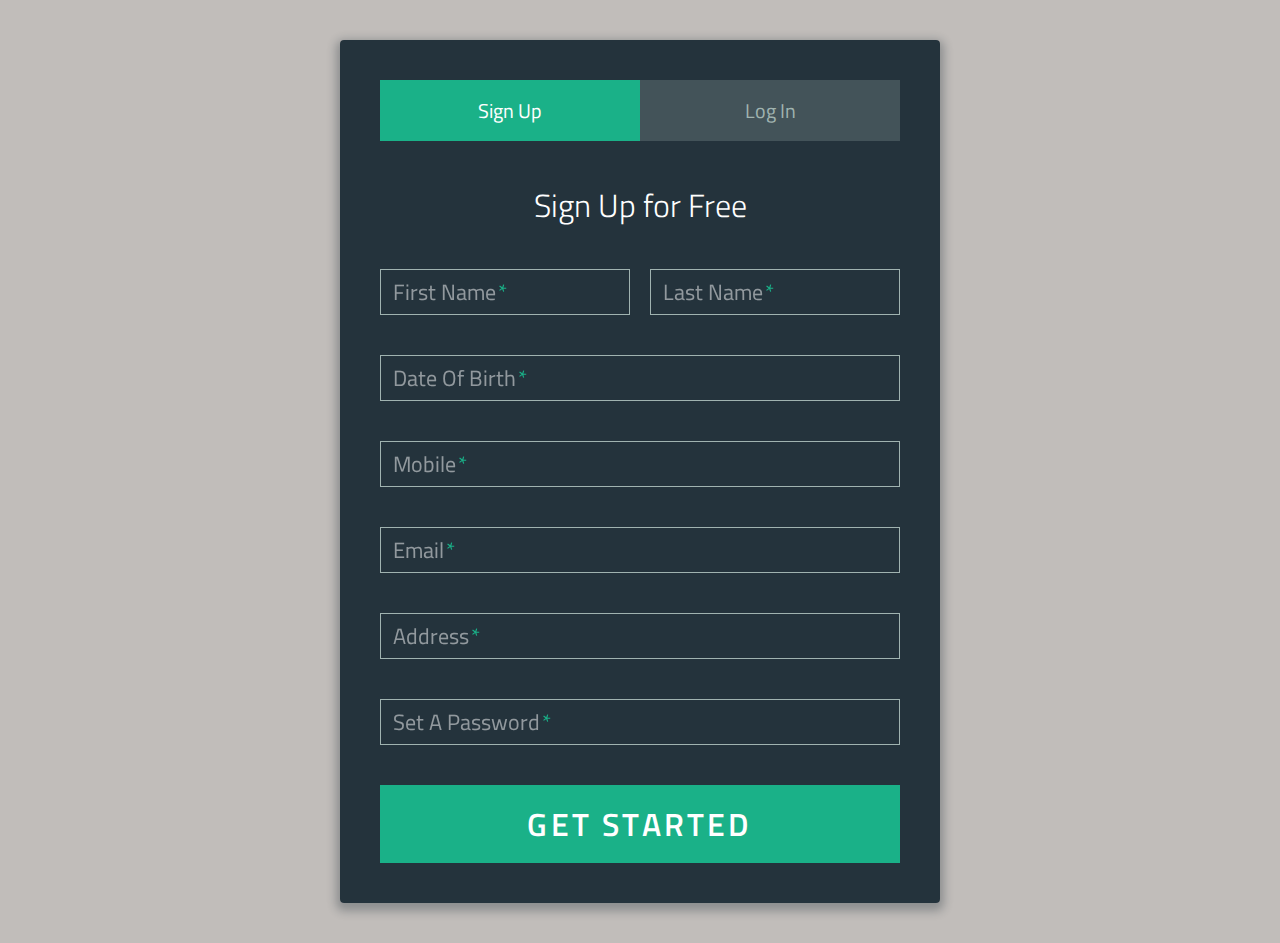
<file: temp3/index.html>
<!DOCTYPE html>
<html >
  <head>
    <meta charset="UTF-8">
    <title>Sign-Up/Login Form</title>
    <link href='http://fonts.googleapis.com/css?family=Titillium+Web:400,300,600' rel='stylesheet' type='text/css'>
    <link rel="stylesheet" href="css/normalize.css">    
    <link rel="stylesheet" href="css/style.css">
  </head>
  <body>
    <div class="form">
      <ul class="tab-group">
        <li class="tab active"><a href="#signup">Sign Up</a></li>
        <li class="tab"><a href="#login">Log In</a></li>
      </ul>
      <div class="tab-content">
        <div id="signup">   
          <h1>Sign Up for Free</h1>
          <form action="/" method="post">
          <div class="top-row">
            <div class="field-wrap">
              <label>
                First Name<span class="req">*</span>
              </label>
              <input type="text" required autocomplete="off" />
            </div>
            <div class="field-wrap">
              <label>
                Last Name<span class="req">*</span>
              </label>
              <input type="text" required autocomplete="off"/>
            </div>
          </div>
          <!--<div class="field-wrap">
            <label>
              Gender<span class="req">*</span>
            </label>
            <input type="radio" name="gender" value="male" checked required>
          </div>-->
          <div class="field-wrap">
            <label>
              Date Of Birth<span class="req">*</span>
            </label>
            <input type="text" required autocomplete="off"/>
          </div>
          <div class="field-wrap">
            <label>
              Mobile<span class="req">*</span>
            </label>
            <input type="text" required autocomplete="off"/>
          </div>
          <div class="field-wrap">
            <label>
              Email<span class="req">*</span>
            </label>
            <input type="email" required autocomplete="off"/>
          </div>
          <div class="field-wrap">
            <label>
              Address<span class="req">*</span>
            </label>
            <input type="email" required autocomplete="off"/>
          </div>
          <div class="field-wrap">
            <label>
              Set A Password<span class="req">*</span>
            </label>
            <input type="password"required autocomplete="off"/>
          </div>
          
          <button type="submit" class="button button-block"/>Get Started</button>
          
          </form>

        </div>
        
        <div id="login">   
          <h1>Welcome Back!</h1>
          
          <form action="/" method="post">
          
            <div class="field-wrap">
            <label>
              Email Address<span class="req">*</span>
            </label>
            <input type="email"required autocomplete="off"/>
          </div>
          
          <div class="field-wrap">
            <label>
              Password<span class="req">*</span>
            </label>
            <input type="password"required autocomplete="off"/>
          </div>
          
          <p class="forgot"><a href="#">Forgot Password?</a></p>
          
          <button class="button button-block"/>Log In</button>
          
          </form>

        </div>
        
      </div><!-- tab-content -->
      
</div> <!-- /form -->
    <script src='http://cdnjs.cloudflare.com/ajax/libs/jquery/2.1.3/jquery.min.js'></script>

        <script src="js/index.js"></script>

    
    
    
  </body>
</html>
</file>
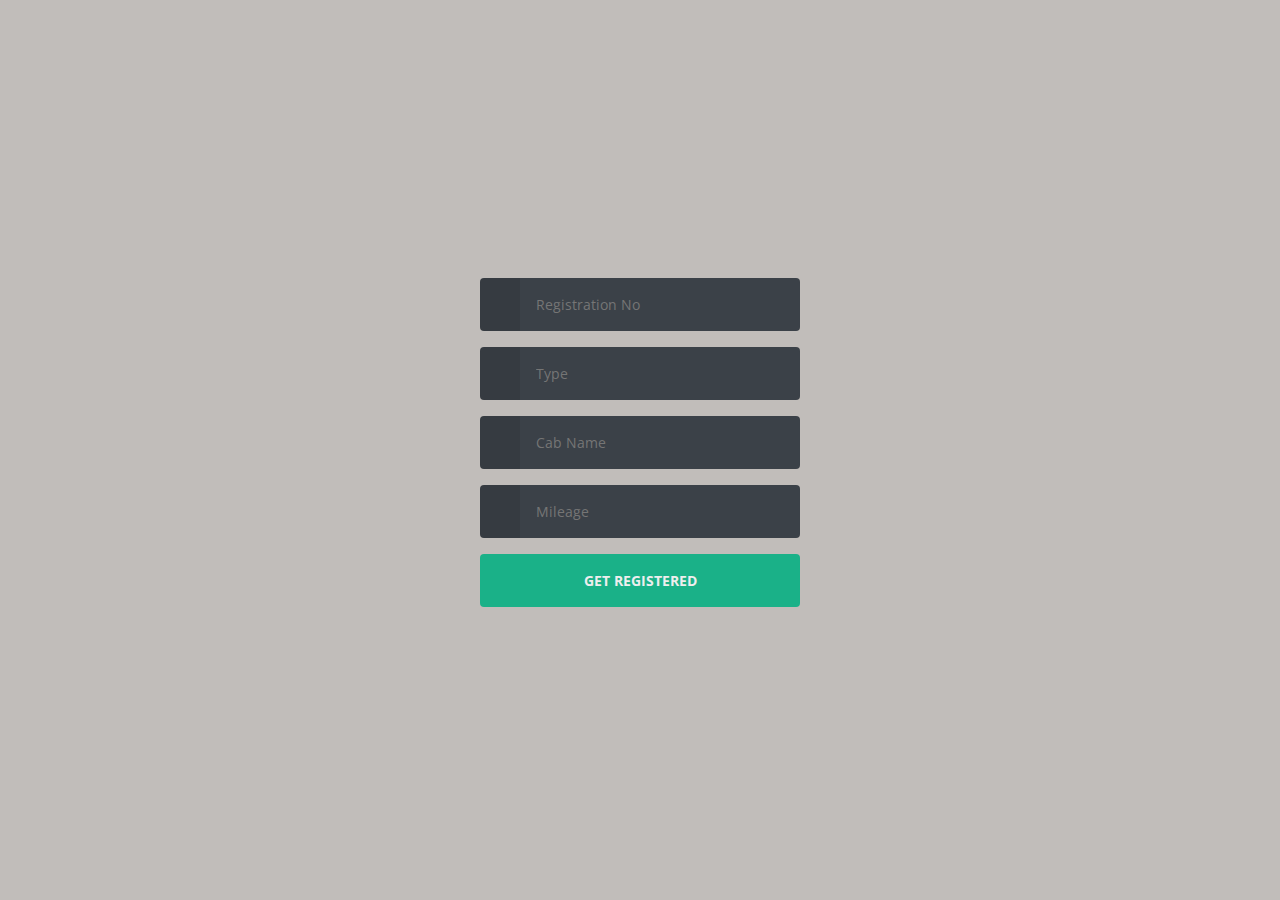
<file: files/cab_register.html>
<!DOCTYPE html>
<html >
<head>
    <meta charset="UTF-8">
    <title>Cab Registration</title>
    <link rel="stylesheet" href="css/cab_register_style.css">
</head>
<body class="align">

  <div class="site__container">
    <div class="grid__container">
      <form id="fm_cab_register" name="fm_cab_register" action="python/cab_register.py" method="post" class="form form--login">

        <div class="form__field">
          <label for="login__username"><span class="hidden">Registration No</span></label>
          <input name="reg_no" id="reg_no" type="text" class="form__input" placeholder="Registration No" required>
        </div>

        <div class="form__field">
          <label for="login__username"><span class="hidden">Type</span></label>
          <input name="type" id="type" type="text" class="form__input" placeholder="Type" required>
        </div>

        <div class="form__field">
          <label for="login__username"><span class="hidden">Cab Name</span></label>
          <input name="name" id="name" type="text" class="form__input" placeholder="Cab Name" required>
        </div>

        <div class="form__field">
          <label for="login__username"><span class="hidden">Mileage</span></label>
          <input name="cost_per_km" id="cost_per_km" type="text" class="form__input" placeholder="Mileage" required>
        </div>

        <div class="form__field">
          <input type="submit" value="Get Registered">
        </div>

      </form>
    </div>
  </div>
    <script src='js/jquery.min.js'></script>
    <script>
        $("#fm_cab_register").submit(function(e){
            var reg_no = $('#reg_no').val();
            var type = $('#type').val();
            var name = $('#name').val();
            var cost_per_km = $('#cost_per_km').val();
            var formURL = $(this).attr("action");
            var data = {
                            reg_no:reg_no,
                            type:type,
                            name:name,
                            cost_per_km:cost_per_km
            }
            $.ajax({   
                    url : formURL,
                    type: "POST",
                    data : data,
                    dataType: 'json',
                    success: function (data) {
                                         if(data[0]==1){
                                             alert('Cab registered with Cab ID: '+data[1])
                                             $("#fm_cab_register")[0].reset();
                                         }
                                         else
                                             alert('Cab registered failed')
                                    }
                });
                e.preventDefault();
        });
    </script>
</body>
</html>
</file>
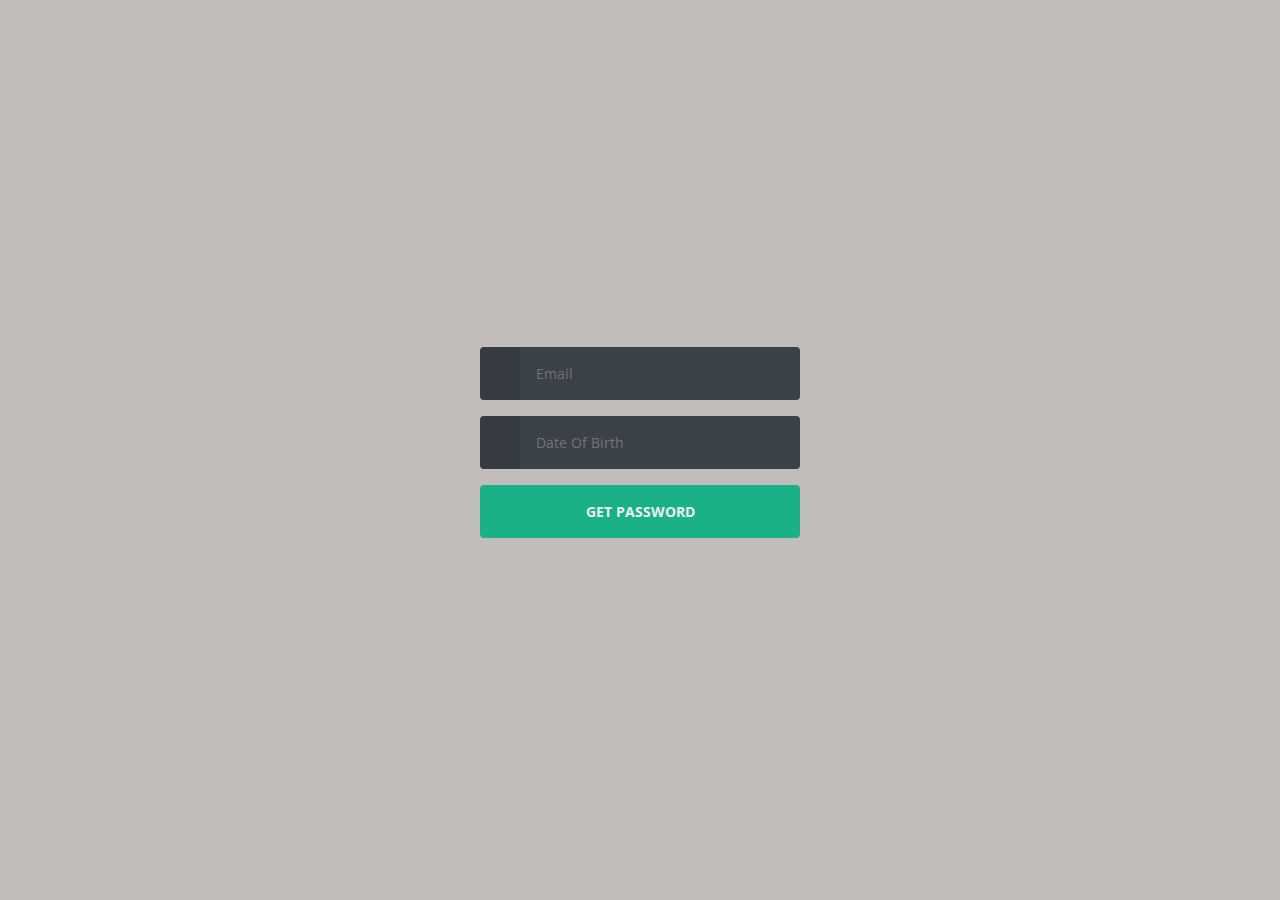
<file: files/customer_forgot.html>
<!DOCTYPE html>
<html >
<head>
    <meta charset="UTF-8">
    <title>Customer Password</title>
    <link rel="stylesheet" href="css/cab_register_style.css">
</head>
<body class="align">

  <div class="site__container">
    <div class="grid__container">
      <form id="fm_customer_forgot" name="fm_customer_forgot" action="python/customer_forgot.py" method="post" class="form form--login">

        <div class="form__field">
          <label for="login__username"><span class="hidden">Registration No</span></label>
          <input name="email" id="email" type="text" class="form__input" placeholder="Email" required>
        </div>

        <div class="form__field">
          <label for="login__username"><span class="hidden">Mileage</span></label>
          <input name="dob" id="dob" type="text" class="form__input" placeholder="Date Of Birth" required>
        </div>

        <div class="form__field">
          <input type="submit" value="Get Password">
        </div>

      </form>
    </div>
  </div>
    <script src="js/jquery.min.js"></script>
    <script>
        $("#fm_customer_forgot").submit(function(e){
            var email = $('#email').val();
            var dob = $('#dob').val();
            var formURL = $(this).attr("action");
            var data = {
                            email:email,
                            dob:dob
            }
            $.ajax({   
                    url : formURL,
                    type: "POST",
                    data : data,
                    dataType: 'json',
                    success: function (data) {
                                         if(data[0]==1){
                                             alert('Password: '+data[1])
                                             $("#fm_customer_forgot")[0].reset();
                                         }
                                         else
                                             alert('Account not found')
                                    }
                });
                e.preventDefault();
        });
    </script>
</body>
</html>
</file>
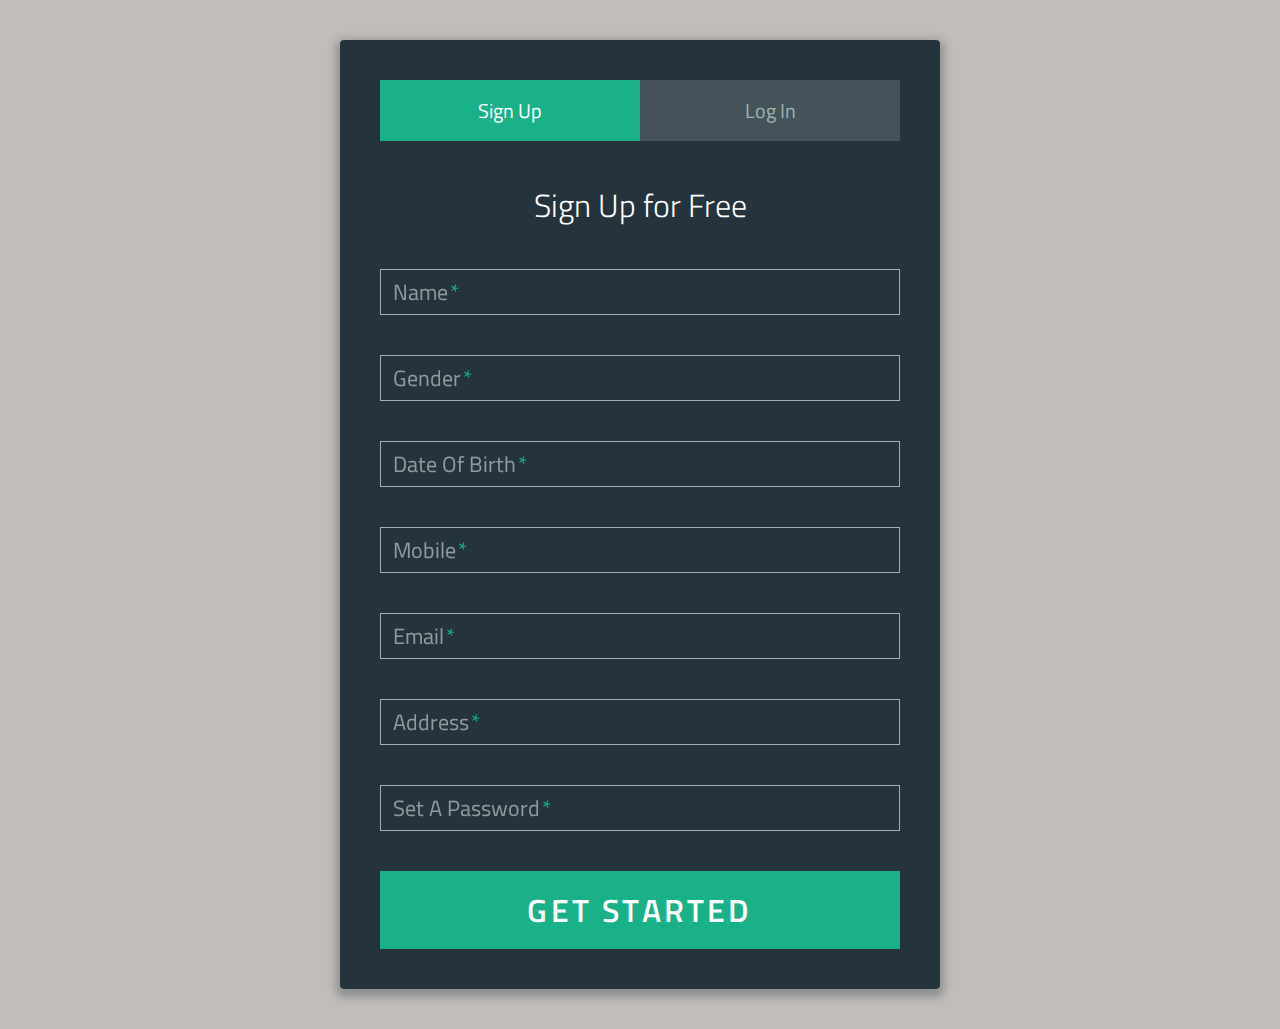
<file: files/customer_register.html>
<!DOCTYPE html>
<html >
  <head>
    <meta charset="UTF-8">
    <title>Sign-Up/Login Form</title>
    <link href='http://fonts.googleapis.com/css?family=Titillium+Web:400,300,600' rel='stylesheet' type='text/css'>
    <link rel="stylesheet" href="css/normalize.css">    
    <link rel="stylesheet" href="css/style.css">
  </head>
  <body>
    <div class="form">
      <ul class="tab-group">
        <li class="tab active"><a href="#signup">Sign Up</a></li>
        <li class="tab"><a href="#login">Log In</a></li>
      </ul>
      <div class="tab-content">
        <div id="signup">   
          <h1>Sign Up for Free</h1>
          <form action="python/customer_register.py" method="post">
          <!-- <div class="top-row">
            <div class="field-wrap">
              <label>
                First Name<span class="req">*</span>
              </label>
              <input type="text" required autocomplete="off" name="fname"/>
            </div>
            <div class="field-wrap">
              <label>
                Last Name<span class="req">*</span>
              </label>
              <input type="text" required autocomplete="off" name="lname"/>
            </div>
          </div> -->
          <div class="field-wrap">
            <label>
              Name<span class="req">*</span>
            </label>
            <input type="text"  autocomplete="off" name="name"/>
          </div>
          <div class="field-wrap">
            <label>
              Gender<span class="req">*</span>
            </label>
            <input type="text" autocomplete="off" name="gender">
          </div>
          <div class="field-wrap">
            <label>
              Date Of Birth<span class="req">*</span>
            </label>
            <input type="text"  autocomplete="off" name="dob"/>
          </div>
          <div class="field-wrap">
            <label>
              Mobile<span class="req">*</span>
            </label>
            <input type="text" required autocomplete="off" name="mobile"/>
          </div>
          <div class="field-wrap">
            <label>
              Email<span class="req">*</span>
            </label>
            <input type="email" required autocomplete="off" name="email"/>
          </div>
          <div class="field-wrap">
            <label>
              Address<span class="req">*</span>
            </label>
            <input type="text" required autocomplete="off" name="address"/>
          </div>
          <div class="field-wrap">
            <label>
              Set A Password<span class="req">*</span>
            </label>
            <input type="password"required autocomplete="off" name="password"/>
          </div>
          
          <button type="submit" class="button button-block"/>Get Started</button>
          
          </form>

        </div>
        
        <div id="login">   
          <h1>Welcome Back!</h1>
          
          <form action="python/customer_login.py" method="post">
            <div class="field-wrap">
            <label>
              Email Address<span class="req">*</span>
            </label>
            <input type="email"required autocomplete="off" name="email"/>
          </div>
          <div class="field-wrap">
            <label>
              Password<span class="req">*</span>
            </label>
            <input type="password"required autocomplete="off" name="password"/>
          </div>
          
          <p class="forgot"><a href="#">Forgot Password?</a></p>
          
          <button type ="submit" class="button button-block"/>Log In</button>
          
          </form>

        </div>
        
      </div><!-- tab-content -->
      
</div> <!-- /form -->
    <script src='http://cdnjs.cloudflare.com/ajax/libs/jquery/2.1.3/jquery.min.js'></script>

        <script src="js/index.js"></script>

    
    
    
  </body>
</html>
</file>
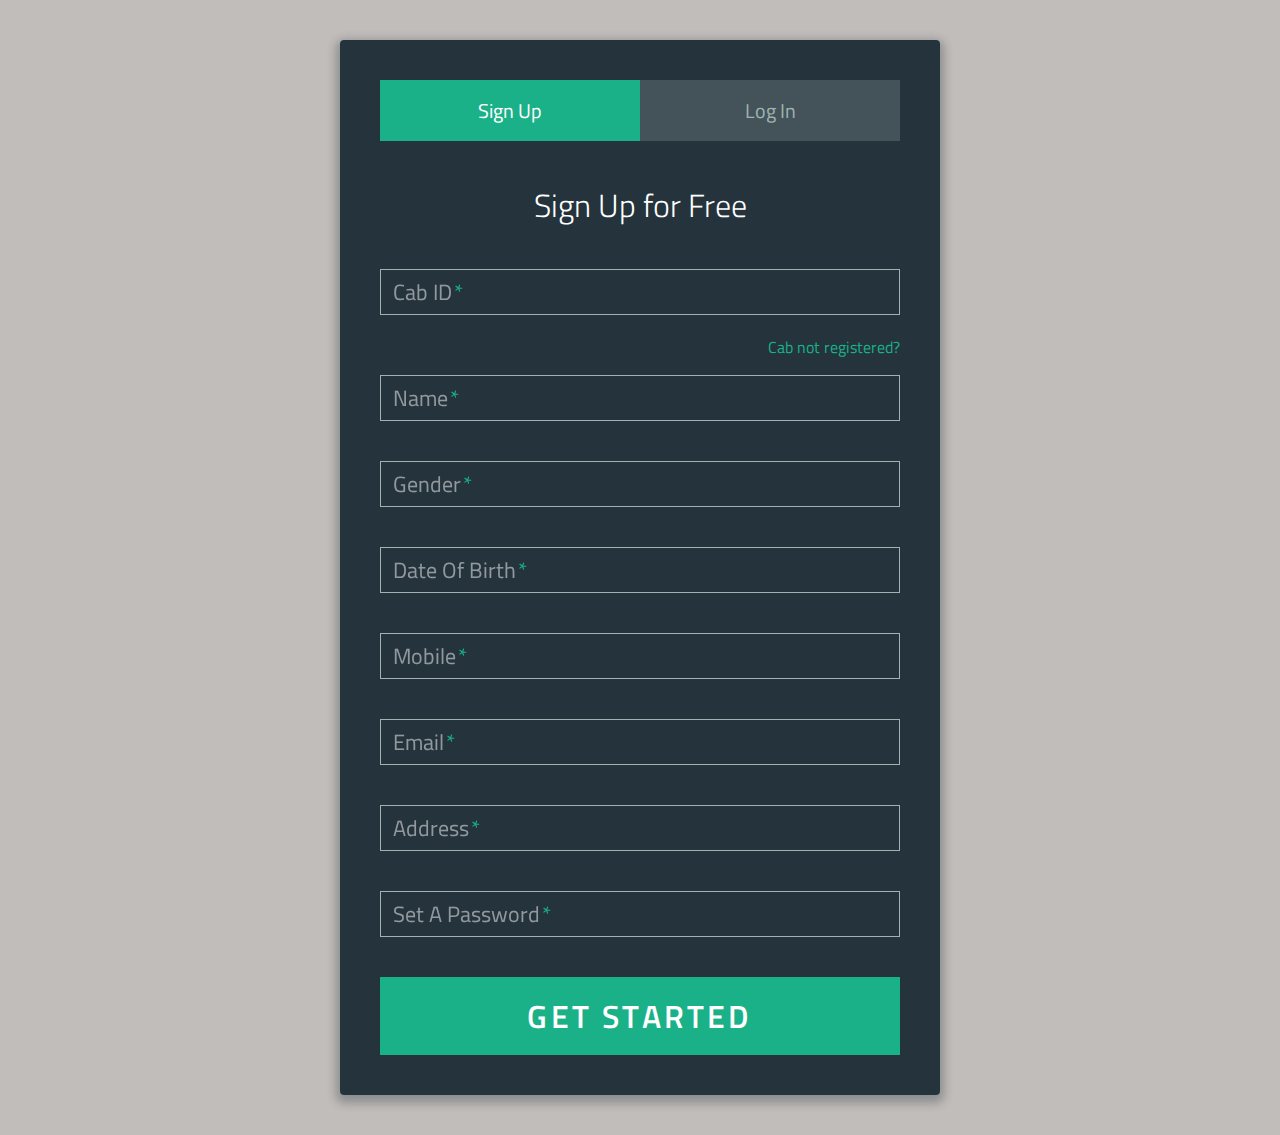
<file: files/driver.html>
<!DOCTYPE html>
<html >
  <head>
    <meta charset="UTF-8">
    <title>Driver</title>
    <link href='http://fonts.googleapis.com/css?family=Titillium+Web:400,300,600' rel='stylesheet' type='text/css'>
    <link rel="stylesheet" href="css/normalize.css">    
    <link rel="stylesheet" href="css/style.css">
  </head>
  <body>
    <div class="form">
      <ul class="tab-group">
        <li class="tab active"><a href="#signup">Sign Up</a></li>
        <li class="tab"><a href="#login">Log In</a></li>
      </ul>
      <div class="tab-content">
        <div id="signup">   
          <h1>Sign Up for Free</h1>
          <form name="fm_driver_register" id="fm_driver_register" action="python/driver_register.py" method="post">
          <div class="field-wrap">
            <label>
              Cab ID<span class="req">*</span>
            </label>
            <input type="text" autocomplete="off" name="cab_id" id="cab_id"/>
          </div>
          <p class="forgot"><a href="cab_register.html">Cab not registered?</a></p>
          <div class="field-wrap">
            <label>
              Name<span class="req">*</span>
            </label>
            <input type="text"  autocomplete="off" name="name" id="name"/>
          </div>
          <div class="field-wrap">
            <label>
              Gender<span class="req">*</span>
            </label>
            <input type="text" autocomplete="off" name="gender" id="gender">
          </div>
          <div class="field-wrap">
            <label>
              Date Of Birth<span class="req">*</span>
            </label>
            <input type="text"  autocomplete="off" name="dob" id="dob"/>
          </div>
          <div class="field-wrap">
            <label>
              Mobile<span class="req">*</span>
            </label>
            <input type="text" required autocomplete="off" name="mobile" id="mobile"/>
          </div>
          <div class="field-wrap">
            <label>
              Email<span class="req">*</span>
            </label>
            <input type="email" required autocomplete="off" name="email" id="email"/>
          </div>
          <div class="field-wrap">
            <label>
              Address<span class="req">*</span>
            </label>
            <input type="text" required autocomplete="off" name="address" id="address"/>
          </div>
          <div class="field-wrap">
            <label>
              Set A Password<span class="req">*</span>
            </label>
            <input type="password"required autocomplete="off" name="password" id="password"/>
          </div>
          <button type="submit" class="button button-block"/>Get Started</button>
          </form>
          </div>
        
        <div id="login">   
          <h1>Welcome Back!</h1>
          
          <form name="fm_driver_login" id="fm_driver_login" action="python/driver_login.py" method="post">
            <div class="field-wrap">
            <label>
              Email Address<span class="req">*</span>
            </label>
            <input type="email"required autocomplete="off" name="log_email" id="log_email"/>
          </div>
          <div class="field-wrap">
            <label>
              Password<span class="req">*</span>
            </label>
            <input type="password"required autocomplete="off" name="log_password" id="log_password"/>
          </div>
          <p class="forgot"><a href="driver_forgot.html">Forgot Password?</a></p>
          <button type ="submit" class="button button-block"/>Log In</button>
          </form>
        </div>
      </div><!-- tab-content -->
      
</div> <!-- /form -->
    <script src='http://cdnjs.cloudflare.com/ajax/libs/jquery/2.1.3/jquery.min.js'></script>
    <script src="js/index.js"></script>
    <script>
        $("#fm_driver_register").submit(function(e){
            var cab_id = $('#cab_id').val();
            var name = $('#name').val();
            var gender = $('#gender').val();
            var dob = $('#dob').val();
            var mobile = $('#mobile').val();
            var email = $('#email').val();
            var address = $('#address').val();
            var password = $('#password').val();
            var formURL = $(this).attr("action");
            var data = {
                            cab_id:cab_id,
                            name:name,
                            gender:gender,
                            dob:dob,
                            mobile:mobile,
                            email:email,
                            address:address,
                            password:password
            }
            $.ajax({   
                    url : formURL,
                    type: "POST",
                    data : data,
                    dataType: 'json',
                    success: function (data) {
                                         if(data[0]==1){
                                             alert('Driver registered with Driver ID: '+data[1]);
                                             $("#fm_driver_register")[0].reset();
                                         }
                                         else
                                             alert('Driver registered failed');
                                    }
                });
                e.preventDefault();
        });
        /*$("#fm_driver_login").submit(function(e){
            var log_email = $('#log_email').val();
            var log_password = $('#log_password').val();
            var formURL = $(this).attr("action");
            var data = {
                            log_email:log_email,
                            log_password:log_password
            }
            $.ajax({   
                    url : formURL,
                    type: "POST",
                    data : data,
                    dataType: 'json',
                    success: function (data) {
                                         if(data[0]==-1){
                                             alert('Wrong Password!');
                                             $("#fm_driver_login")[0].reset();
                                         }
                                         else if(data[0]==-2){
                                             alert('Account not found!');
                                             $("#fm_driver_login")[0].reset();
                                         }
                                    }
                });
                e.preventDefault();
        });*/
    </script>
  </body>
</html>
</file>
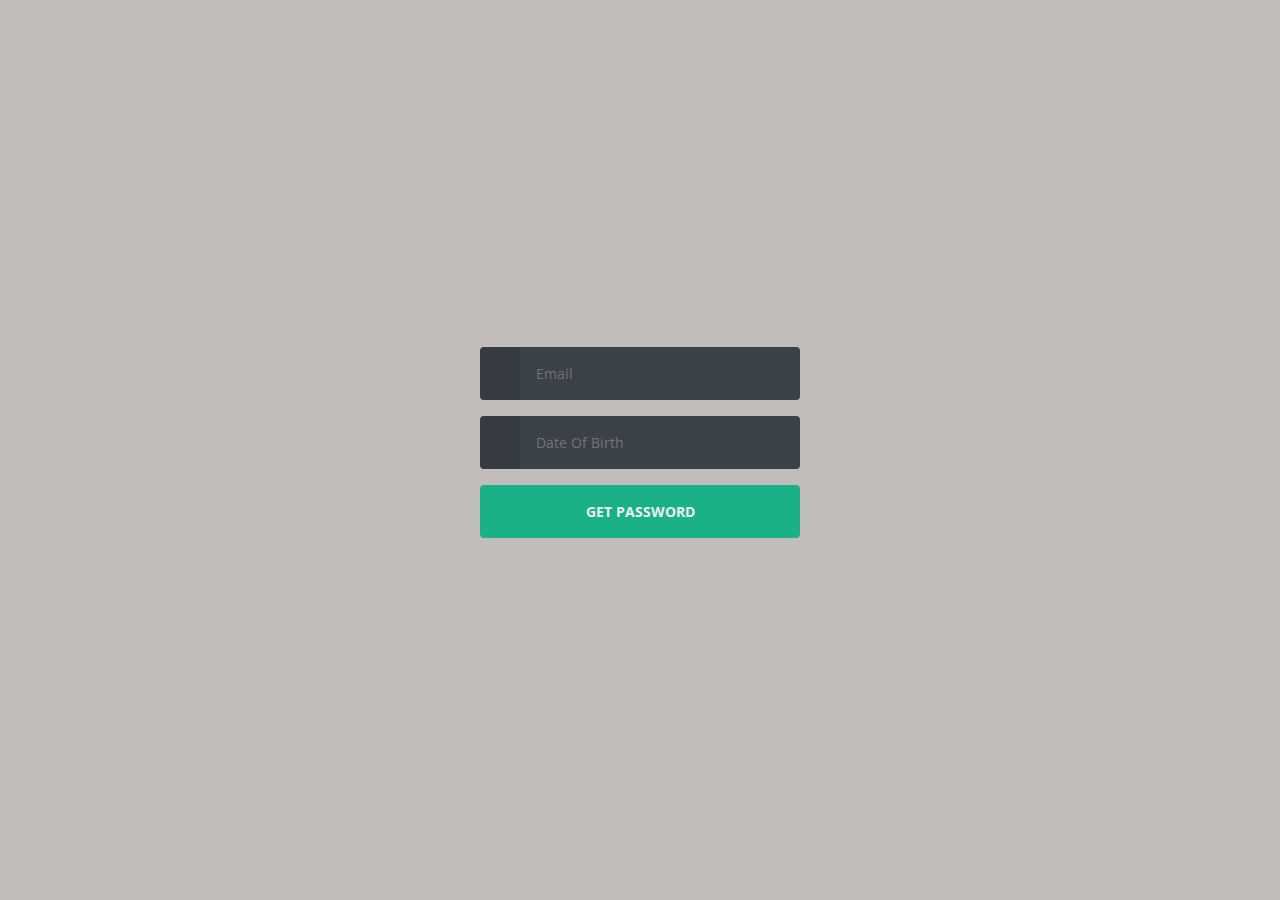
<file: files/driver_forgot.html>
<!DOCTYPE html>
<html >
<head>
    <meta charset="UTF-8">
    <title>Driver Password</title>
    <link rel="stylesheet" href="css/cab_register_style.css">
</head>
<body class="align">

  <div class="site__container">
    <div class="grid__container">
      <form id="fm_driver_forgot" name="fm_driver_forgot" action="python/driver_forgot.py" method="post" class="form form--login">

        <div class="form__field">
          <label for="login__username"><span class="hidden">Registration No</span></label>
          <input name="email" id="email" type="text" class="form__input" placeholder="Email" required>
        </div>

        <div class="form__field">
          <label for="login__username"><span class="hidden">Mileage</span></label>
          <input name="dob" id="dob" type="text" class="form__input" placeholder="Date Of Birth" required>
        </div>

        <div class="form__field">
          <input type="submit" value="Get Password">
        </div>

      </form>
    </div>
  </div>
    <script src="js/jquery.min.js"></script>
    <script>
        $("#fm_driver_forgot").submit(function(e){
            var email = $('#email').val();
            var dob = $('#dob').val();
            var formURL = $(this).attr("action");
            var data = {
                            email:email,
                            dob:dob
            }
            $.ajax({   
                    url : formURL,
                    type: "POST",
                    data : data,
                    dataType: 'json',
                    success: function (data) {
                                         if(data[0]==1){
                                             alert('Password: '+data[1])
                                             $("#fm_driver_forgot")[0].reset();
                                         }
                                         else
                                             alert('Account not found')
                                    }
                });
                e.preventDefault();
        });
    </script>
</body>
</html>
</file>
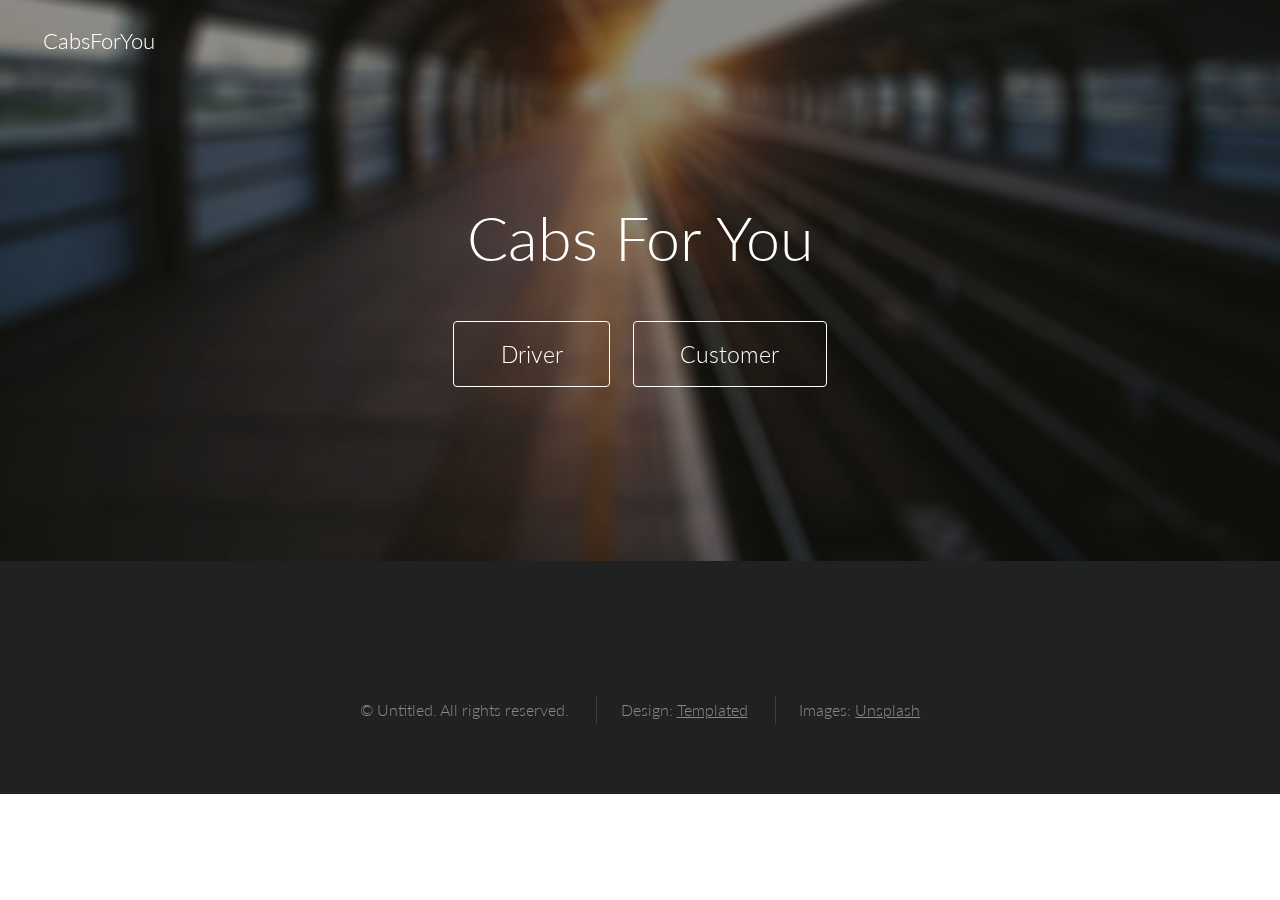
<file: files/assets/home.html>
<!DOCTYPE html>
<html lang="en">
	<head>
		<meta charset="UTF-8">
		<title>Cab For You</title>
		<meta http-equiv="content-type" content="text/html; charset=utf-8" />
		<meta name="description" content="" />
		<meta name="keywords" content="" />
		<script src="js/jquery.min.js"></script>
		<script src="js/skel.min.js"></script>
		<script src="js/skel-layers.min.js"></script>
		<script src="js/init.js"></script>
		<noscript>
			<link rel="stylesheet" href="css/skel.css" />
			<link rel="stylesheet" href="css/style.css" />
			<link rel="stylesheet" href="css/style-xlarge.css" />
		</noscript>
	</head>
	<body class="landing">
		<!-- Header -->
			<header id="header">
				<h1><a href="home.html">CabsForYou</a></h1>
			</header>
		<!-- Banner -->
			<section id="banner">
				<h2>Cabs For You</h2>
				<p></p>
				<ul class="actions">
					<li>
						<a href="../driver.html" class="button big">Driver</a>
					</li>
					<li>
						<a href="../customer.html" class="button big">Customer</a>
					</li>
				</ul>
			</section>
		<!-- Footer -->
			<footer id="footer">
				<div class="container">
					<ul class="copyright">
						<li>&copy; Untitled. All rights reserved.</li>
						<li>Design: <a href="http://templated.co">Templated</a></li>
						<li>Images: <a href="http://unsplash.com">Unsplash</a></li>
					</ul>
				</div>
			</footer>

	</body>
</html>
</file>
<file: temp3/css/style.css>
*, *:before, *:after {
  box-sizing: border-box;
}

html {
  overflow-y: scroll;
}

body {
  background: #c1bdba;
  font-family: 'Titillium Web', sans-serif;
}

a {
  text-decoration: none;
  color: #1ab188;
  -webkit-transition: .5s ease;
  transition: .5s ease;
}
a:hover {
  color: #179b77;
}

.form {
  background: rgba(19, 35, 47, 0.9);
  padding: 40px;
  max-width: 600px;
  margin: 40px auto;
  border-radius: 4px;
  box-shadow: 0 4px 10px 4px rgba(19, 35, 47, 0.3);
}

.tab-group {
  list-style: none;
  padding: 0;
  margin: 0 0 40px 0;
}
.tab-group:after {
  content: "";
  display: table;
  clear: both;
}
.tab-group li a {
  display: block;
  text-decoration: none;
  padding: 15px;
  background: rgba(160, 179, 176, 0.25);
  color: #a0b3b0;
  font-size: 20px;
  float: left;
  width: 50%;
  text-align: center;
  cursor: pointer;
  -webkit-transition: .5s ease;
  transition: .5s ease;
}
.tab-group li a:hover {
  background: #179b77;
  color: #ffffff;
}
.tab-group .active a {
  background: #1ab188;
  color: #ffffff;
}

.tab-content > div:last-child {
  display: none;
}

h1 {
  text-align: center;
  color: #ffffff;
  font-weight: 300;
  margin: 0 0 40px;
}

label {
  position: absolute;
  -webkit-transform: translateY(6px);
          transform: translateY(6px);
  left: 13px;
  color: rgba(255, 255, 255, 0.5);
  -webkit-transition: all 0.25s ease;
  transition: all 0.25s ease;
  -webkit-backface-visibility: hidden;
  pointer-events: none;
  font-size: 22px;
}
label .req {
  margin: 2px;
  color: #1ab188;
}

label.active {
  -webkit-transform: translateY(50px);
          transform: translateY(50px);
  left: 2px;
  font-size: 14px;
}
label.active .req {
  opacity: 0;
}

label.highlight {
  color: #ffffff;
}

input, textarea {
  font-size: 22px;
  display: block;
  width: 100%;
  height: 100%;
  padding: 5px 10px;
  background: none;
  background-image: none;
  border: 1px solid #a0b3b0;
  color: #ffffff;
  border-radius: 0;
  -webkit-transition: border-color .25s ease, box-shadow .25s ease;
  transition: border-color .25s ease, box-shadow .25s ease;
}
input:focus, textarea:focus {
  outline: 0;
  border-color: #1ab188;
}

textarea {
  border: 2px solid #a0b3b0;
  resize: vertical;
}

.field-wrap {
  position: relative;
  margin-bottom: 40px;
}

.top-row:after {
  content: "";
  display: table;
  clear: both;
}
.top-row > div {
  float: left;
  width: 48%;
  margin-right: 4%;
}
.top-row > div:last-child {
  margin: 0;
}

.button {
  border: 0;
  outline: none;
  border-radius: 0;
  padding: 15px 0;
  font-size: 2rem;
  font-weight: 600;
  text-transform: uppercase;
  letter-spacing: .1em;
  background: #1ab188;
  color: #ffffff;
  -webkit-transition: all 0.5s ease;
  transition: all 0.5s ease;
  -webkit-appearance: none;
}
.button:hover, .button:focus {
  background: #179b77;
}

.button-block {
  display: block;
  width: 100%;
}

.forgot {
  margin-top: -20px;
  text-align: right;
}
</file>
<file: files/css/style.css>
*, *:before, *:after {
  box-sizing: border-box;
}

html {
  overflow-y: scroll;
}

body {
  background: #c1bdba;
  font-family: 'Titillium Web', sans-serif;
}

a {
  text-decoration: none;
  color: #1ab188;
  -webkit-transition: .5s ease;
  transition: .5s ease;
}
a:hover {
  color: #179b77;
}

.form {
  background: rgba(19, 35, 47, 0.9);
  padding: 40px;
  max-width: 600px;
  margin: 40px auto;
  border-radius: 4px;
  box-shadow: 0 4px 10px 4px rgba(19, 35, 47, 0.3);
}

.tab-group {
  list-style: none;
  padding: 0;
  margin: 0 0 40px 0;
}
.tab-group:after {
  content: "";
  display: table;
  clear: both;
}
.tab-group li a {
  display: block;
  text-decoration: none;
  padding: 15px;
  background: rgba(160, 179, 176, 0.25);
  color: #a0b3b0;
  font-size: 20px;
  float: left;
  width: 50%;
  text-align: center;
  cursor: pointer;
  -webkit-transition: .5s ease;
  transition: .5s ease;
}
.tab-group li a:hover {
  background: #179b77;
  color: #ffffff;
}
.tab-group .active a {
  background: #1ab188;
  color: #ffffff;
}

.tab-content > div:last-child {
  display: none;
}

h1 {
  text-align: center;
  color: #ffffff;
  font-weight: 300;
  margin: 0 0 40px;
}

label {
  position: absolute;
  -webkit-transform: translateY(6px);
          transform: translateY(6px);
  left: 13px;
  color: rgba(255, 255, 255, 0.5);
  -webkit-transition: all 0.25s ease;
  transition: all 0.25s ease;
  -webkit-backface-visibility: hidden;
  pointer-events: none;
  font-size: 22px;
}
label .req {
  margin: 2px;
  color: #1ab188;
}

label.active {
  -webkit-transform: translateY(50px);
          transform: translateY(50px);
  left: 2px;
  font-size: 14px;
}
label.active .req {
  opacity: 0;
}

label.highlight {
  color: #ffffff;
}

input, textarea {
  font-size: 22px;
  display: block;
  width: 100%;
  height: 100%;
  padding: 5px 10px;
  background: none;
  background-image: none;
  border: 1px solid #a0b3b0;
  color: #ffffff;
  border-radius: 0;
  -webkit-transition: border-color .25s ease, box-shadow .25s ease;
  transition: border-color .25s ease, box-shadow .25s ease;
}
input:focus, textarea:focus {
  outline: 0;
  border-color: #1ab188;
}

textarea {
  border: 2px solid #a0b3b0;
  resize: vertical;
}

.field-wrap {
  position: relative;
  margin-bottom: 40px;
}

.top-row:after {
  content: "";
  display: table;
  clear: both;
}
.top-row > div {
  float: left;
  width: 48%;
  margin-right: 4%;
}
.top-row > div:last-child {
  margin: 0;
}

.button {
  border: 0;
  outline: none;
  border-radius: 0;
  padding: 15px 0;
  font-size: 2rem;
  font-weight: 600;
  text-transform: uppercase;
  letter-spacing: .1em;
  background: #1ab188;
  color: #ffffff;
  -webkit-transition: all 0.5s ease;
  transition: all 0.5s ease;
  -webkit-appearance: none;
}
.button:hover, .button:focus {
  background: #179b77;
}

.button-block {
  display: block;
  width: 100%;
}

.forgot {
  margin-top: -20px;
  text-align: right;
}
</file>
<file: files/assets/css/style-xlarge.css>
/*
	Interphase by TEMPLATED
	templated.co @templatedco
	Released for free under the Creative Commons Attribution 3.0 license (templated.co/license)
*/

/* Basic */

	body, input, select, textarea {
		font-size: 13pt;
	}
</file>
<file: files/css/cab_register_style.css>
@import url(http://weloveiconfonts.com/api/?family=fontawesome);
@import url(http://fonts.googleapis.com/css?family=Open+Sans:400,700);
[class*="fontawesome-"]:before {
  font-family: 'FontAwesome', sans-serif;
}

* {
  box-sizing: border-box;
}

html {
  height: 100%;
}

body {
  background: #c1bdba;
  /*background-color: #2c3338;*/
  color: #606468;
  font: 400 0.875rem/1.5 "Open Sans", sans-serif;
  margin: 0;
  min-height: 100%;
}

a {
  color: #eee;
  outline: 0;
  text-decoration: none;
}
a:focus, a:hover {
  text-decoration: underline;
}

input {
  border: 0;
  color: inherit;
  font: inherit;
  margin: 0;
  outline: 0;
  padding: 0;
  -webkit-transition: background-color .3s;
  transition: background-color .3s;
}

.site__container {
  -webkit-box-flex: 1;
  -webkit-flex: 1;
      -ms-flex: 1;
          flex: 1;
  padding: 3rem 0;
}

.form input[type="password"], .form input[type="text"], .form input[type="submit"] {
  width: 100%;
}
.form--login {
  color: #606468;
}
.form--login label,
.form--login input[type="text"],
.form--login input[type="password"],
.form--login input[type="submit"] {
  border-radius: 0.25rem;
  padding: 1rem;
}
.form--login label {
  background-color: #363b41;
  border-bottom-right-radius: 0;
  border-top-right-radius: 0;
  padding-left: 1.25rem;
  padding-right: 1.25rem;
}
.form--login input[type="text"], .form--login input[type="password"] {
  background-color: #3b4148;
  border-bottom-left-radius: 0;
  border-top-left-radius: 0;
}
.form--login input[type="text"]:focus, .form--login input[type="text"]:hover, .form--login input[type="password"]:focus, .form--login input[type="password"]:hover {
  background-color: #434A52;
}
.form--login input[type="submit"] {
  background-color: #1ab188;
  color: #eee;
  font-weight: bold;
  text-transform: uppercase;
}
.form--login input[type="submit"]:focus, .form--login input[type="submit"]:hover {
  background-color: #1ab188;
}
.form__field {
  display: -webkit-box;
  display: -webkit-flex;
  display: -ms-flexbox;
  display: flex;
  margin-bottom: 1rem;
}
.form__input {
  -webkit-box-flex: 1;
  -webkit-flex: 1;
      -ms-flex: 1;
          flex: 1;
}

.align {
  -webkit-box-align: center;
  -webkit-align-items: center;
      -ms-flex-align: center;
          align-items: center;
  display: -webkit-box;
  display: -webkit-flex;
  display: -ms-flexbox;
  display: flex;
  -webkit-box-orient: horizontal;
  -webkit-box-direction: normal;
  -webkit-flex-direction: row;
      -ms-flex-direction: row;
          flex-direction: row;
}

.hidden {
  border: 0;
  clip: rect(0 0 0 0);
  height: 1px;
  margin: -1px;
  overflow: hidden;
  padding: 0;
  position: absolute;
  width: 1px;
}

.text--center {
  text-align: center;
}

.grid__container {
  margin: 0 auto;
  max-width: 20rem;
  width: 90%;
}
</file>
<file: files/assets/css/skel.css>
/* Resets (http://meyerweb.com/eric/tools/css/reset/ | v2.0 | 20110126 | License: none (public domain)) */

	html,body,div,span,applet,object,iframe,h1,h2,h3,h4,h5,h6,p,blockquote,pre,a,abbr,acronym,address,big,cite,code,del,dfn,em,img,ins,kbd,q,s,samp,small,strike,strong,sub,sup,tt,var,b,u,i,center,dl,dt,dd,ol,ul,li,fieldset,form,label,legend,table,caption,tbody,tfoot,thead,tr,th,td,article,aside,canvas,details,embed,figure,figcaption,footer,header,hgroup,menu,nav,output,ruby,section,summary,time,mark,audio,video{margin:0;padding:0;border:0;font-size:100%;font:inherit;vertical-align:baseline;}article,aside,details,figcaption,figure,footer,header,hgroup,menu,nav,section{display:block;}body{line-height:1;}ol,ul{list-style:none;}blockquote,q{quotes:none;}blockquote:before,blockquote:after,q:before,q:after{content:'';content:none;}table{border-collapse:collapse;border-spacing:0;}body{-webkit-text-size-adjust:none}

/* Box Model */

	*, *:before, *:after {
		-moz-box-sizing: border-box;
		-webkit-box-sizing: border-box;
		box-sizing: border-box;
	}

/* Container */

	body {
		/* min-width: (containers) */
		min-width: 1200px;
	}

	.container {
		margin-left: auto;
		margin-right: auto;

		/* width: (containers) */
		width: 1200px;
	}

	/* Modifiers */

		/* 125% */
			.container.\31 25\25 {
				width: 100%;

				/* max-width: (containers * 1.25) */
				max-width: 1500px;

				/* min-width: (containers) */
				min-width: 1200px;
			}

		/* 75% */
			.container.\37 5\25 {

				/* width: (containers * 0.75) */
				width: 900px;

			}

		/* 50% */
			.container.\35 0\25 {

				/* width: (containers * 0.50) */
				width: 600px;

			}

		/* 25% */
			.container.\32 5\25 {

				/* width: (containers * 0.25) */
				width: 300px;

			}

/* Grid */

	.row {
		border-bottom: solid 1px transparent;
	}

	.row > * {
		float: left;
	}

	.row:after, .row:before {
		content: '';
		display: block;
		clear: both;
		height: 0;
	}

	.row.uniform > * > :first-child {
		margin-top: 0;
	}

	.row.uniform > * > :last-child {
		margin-bottom: 0;
	}

	/* Gutters */

		/* Normal */

			.row > * {
				/* padding: (gutters.horizontal) 0 0 (gutters.vertical) */
				padding: 0 0 0 2em;
			}

			.row {
				/* margin: -(gutters.horizontal) 0 0 -(gutters.vertical) */
				margin: 0 0 0 -2em;
			}

			.row.uniform > * {
				/* padding: (gutters.vertical) 0 0 (gutters.vertical) */
				padding: 2em 0 0 2em;
			}

			.row.uniform {
				/* margin: -(gutters.vertical) 0 0 -(gutters.vertical) */
				margin: -2em 0 0 -2em;
			}

		/* 200% */

			.row.\32 00\25 > * {
				/* padding: (gutters.horizontal) 0 0 (gutters.vertical) */
				padding: 0 0 0 4em;
			}

			.row.\32 00\25 {
				/* margin: -(gutters.horizontal) 0 0 -(gutters.vertical) */
				margin: 0 0 0 -4em;
			}

			.row.uniform.\32 00\25 > * {
				/* padding: (gutters.vertical) 0 0 (gutters.vertical) */
				padding: 4em 0 0 4em;
			}

			.row.uniform.\32 00\25 {
				/* margin: -(gutters.vertical) 0 0 -(gutters.vertical) */
				margin: -4em 0 0 -4em;
			}

		/* 150% */

			.row.\31 50\25 > * {
				/* padding: (gutters.horizontal) 0 0 (gutters.vertical) */
				padding: 0 0 0 1.5em;
			}

			.row.\31 50\25 {
				/* margin: -(gutters.horizontal) 0 0 -(gutters.vertical) */
				margin: 0 0 0 -1.5em;
			}

			.row.uniform.\31 50\25 > * {
				/* padding: (gutters.vertical) 0 0 (gutters.vertical) */
				padding: 1.5em 0 0 1.5em;
			}

			.row.uniform.\31 50\25 {
				/* margin: -(gutters.vertical) 0 0 -(gutters.vertical) */
				margin: -1.5em 0 0 -1.5em;
			}

		/* 50% */

			.row.\35 0\25 > * {
				/* padding: (gutters.horizontal) 0 0 (gutters.vertical) */
				padding: 0 0 0 1em;
			}

			.row.\35 0\25 {
				/* margin: -(gutters.horizontal) 0 0 -(gutters.vertical) */
				margin: 0 0 0 -1em;
			}

			.row.uniform.\35 0\25 > * {
				/* padding: (gutters.vertical) 0 0 (gutters.vertical) */
				padding: 1em 0 0 1em;
			}

			.row.uniform.\35 0\25 {
				/* margin: -(gutters.vertical) 0 0 -(gutters.vertical) */
				margin: -1em 0 0 -1em;
			}

		/* 25% */

			.row.\32 5\25 > * {
				/* padding: (gutters.horizontal) 0 0 (gutters.vertical) */
				padding: 0 0 0 0.5em;
			}

			.row.\32 5\25 {
				/* margin: -(gutters.horizontal) 0 0 -(gutters.vertical) */
				margin: 0 0 0 -0.5em;
			}

			.row.uniform.\32 5\25 > * {
				/* padding: (gutters.vertical) 0 0 (gutters.vertical) */
				padding: 0.5em 0 0 0.5em;
			}

			.row.uniform.\32 5\25 {
				/* margin: -(gutters.vertical) 0 0 -(gutters.vertical) */
				margin: -0.5em 0 0 -0.5em;
			}

		/* 0% */

			.row.\30 \25 > * {
				/* padding: (gutters.horizontal) 0 0 (gutters.vertical) */
				padding: 0;
			}

			.row.\30 \25 {
				/* margin: -(gutters.horizontal) 0 0 -(gutters.vertical) */
				margin: 0;
			}

	/* Cells */

		.\31 2u, .\31 2u\24, .\31 2u\28 1\29, .\31 2u\24\28 1\29 { width: 100%; clear: none; }
		.\31 1u, .\31 1u\24, .\31 1u\28 1\29, .\31 1u\24\28 1\29 { width: 91.6666666667%; clear: none; }
		.\31 0u, .\31 0u\24, .\31 0u\28 1\29, .\31 0u\24\28 1\29 { width: 83.3333333333%; clear: none; }
		.\39 u, .\39 u\24, .\39 u\28 1\29, .\39 u\24\28 1\29 { width: 75%; clear: none; }
		.\38 u, .\38 u\24, .\38 u\28 1\29, .\38 u\24\28 1\29 { width: 66.6666666667%; clear: none; }
		.\37 u, .\37 u\24, .\37 u\28 1\29, .\37 u\24\28 1\29 { width: 58.3333333333%; clear: none; }
		.\36 u, .\36 u\24, .\36 u\28 1\29, .\36 u\24\28 1\29 { width: 50%; clear: none; }
		.\35 u, .\35 u\24, .\35 u\28 1\29, .\35 u\24\28 1\29 { width: 41.6666666667%; clear: none; }
		.\34 u, .\34 u\24, .\34 u\28 1\29, .\34 u\24\28 1\29 { width: 33.3333333333%; clear: none; }
		.\33 u, .\33 u\24, .\33 u\28 1\29, .\33 u\24\28 1\29 { width: 25%; clear: none; }
		.\32 u, .\32 u\24, .\32 u\28 1\29, .\32 u\24\28 1\29 { width: 16.6666666667%; clear: none; }
		.\31 u, .\31 u\24, .\31 u\28 1\29, .\31 u\24\28 1\29 { width: 8.3333333333%; clear: none; }

		.\31 2u\24 + *, .\31 2u\24\28 1\29 + *,
		.\31 1u\24 + *, .\31 1u\24\28 1\29 + *,
		.\31 0u\24 + *, .\31 0u\24\28 1\29 + *,
		.\39 u\24 + *, .\39 u\24\28 1\29 + *,
		.\38 u\24 + *, .\38 u\24\28 1\29 + *,
		.\37 u\24 + *, .\37 u\24\28 1\29 + *,
		.\36 u\24 + *, .\36 u\24\28 1\29 + *,
		.\35 u\24 + *, .\35 u\24\28 1\29 + *,
		.\34 u\24 + *, .\34 u\24\28 1\29 + *,
		.\33 u\24 + *, .\33 u\24\28 1\29 + *,
		.\32 u\24 + *, .\32 u\24\28 1\29 + *,
		.\31 u\24  + *,  .\31 u\24\28 1\29 + * {
			clear: left;
		}

		.\-11u { margin-left: 91.6666666667% }
		.\-10u { margin-left: 83.3333333333% }
		.\-9u { margin-left: 75% }
		.\-8u { margin-left: 66.6666666667% }
		.\-7u { margin-left: 58.3333333333% }
		.\-6u { margin-left: 50% }
		.\-5u { margin-left: 41.6666666667% }
		.\-4u { margin-left: 33.3333333333% }
		.\-3u { margin-left: 25% }
		.\-2u { margin-left: 16.6666666667% }
		.\-1u { margin-left: 8.3333333333% }
</file>
<file: files/assets/css/style.css>
@charset "UTF-8";
@import url(font-awesome.min.css);
@import url("http://fonts.googleapis.com/css?family=Lato:300,400");

/*
	Interphase by TEMPLATED
	templated.co @templatedco
	Released for free under the Creative Commons Attribution 3.0 license (templated.co/license)
*/

/* Basic */

	body {
		background: #fff;
	}

	body, input, select, textarea {
		color: #444;
		font-family: "Lato", Helvetica, sans-serif;
		font-size: 15pt;
		font-weight: 300;
		line-height: 1.65em;
	}

	a {
		color: #4dac71;
		text-decoration: underline;
	}

		a:hover {
			text-decoration: none;
		}

	strong, b {
		color: #666;
		font-weight: 400;
	}

	em, i {
		font-style: italic;
	}

	p {
		margin: 0 0 2em 0;
	}

	h1, h2, h3, h4, h5, h6 {
		color: #666;
		font-weight: 300;
		line-height: 1em;
		margin: 0 0 1em 0;
	}

		h1 a, h2 a, h3 a, h4 a, h5 a, h6 a {
			color: inherit;
			text-decoration: none;
		}

	h2 {
		font-size: 1.75em;
		line-height: 1.5em;
	}

	h3 {
		font-size: 1.35em;
		line-height: 1.5em;
	}

	h4 {
		font-size: 1.1em;
		line-height: 1.5em;
	}

	h5 {
		font-size: 0.9em;
		line-height: 1.5em;
	}

	h6 {
		font-size: 0.7em;
		line-height: 1.5em;
	}

	sub {
		font-size: 0.8em;
		position: relative;
		top: 0.5em;
	}

	sup {
		font-size: 0.8em;
		position: relative;
		top: -0.5em;
	}

	hr {
		border: 0;
		border-bottom: medium 1px rgba(144, 144, 144, 0.25);
		margin: 2em 0;
	}

		hr.major {
			margin: 3em 0;
		}

	blockquote {
		border-left: solid 4px rgba(144, 144, 144, 0.25);
		font-style: italic;
		margin: 0 0 2em 0;
		padding: 0.5em 0 0.5em 2em;
	}

	code {
		background: rgba(144, 144, 144, 0.075);
		border-radius: 4px;
		border: solid 1px rgba(144, 144, 144, 0.25);
		font-family: "Courier New", monospace;
		font-size: 0.9em;
		margin: 0 0.25em;
		padding: 0.25em 0.65em;
	}

	pre {
		-webkit-overflow-scrolling: touch;
		font-family: "Courier New", monospace;
		font-size: 0.9em;
		margin: 0 0 2em 0;
	}

		pre code {
			display: block;
			line-height: 1.75em;
			padding: 1em 1.5em;
			overflow-x: auto;
		}

	.align-left {
		text-align: left;
	}

	.align-center {
		text-align: center;
	}

	.align-right {
		text-align: right;
	}

/* Section/Article */

	section.special, article.special {
		text-align: center;
	}

	header p {
		position: relative;
		margin: 0 0 1.5em 0;
	}

	header h2 + p {
		font-size: 1.25em;
		margin-top: -1em;
		line-height: 1.5em;
	}

	header h3 + p {
		font-size: 1.1em;
		margin-top: -0.8em;
		line-height: 1.5em;
	}

	header h4 + p,
	header h5 + p,
	header h6 + p {
		font-size: 0.9em;
		margin-top: -0.6em;
		line-height: 1.5em;
	}

	header.major {
		text-align: center;
		margin-bottom: 3em;
	}

		header.major h2 {
			font-size: 3em;
		}

		header.major p {
			border-top: medium double rgba(144, 144, 144, 0.25);
			display: inline-block;
			padding: 2em 2em 0 2em;
		}

/* Form */

	form {
		margin: 0 0 2em 0;
	}

	label {
		color: #666;
		display: block;
		font-size: 0.9em;
		font-weight: 400;
		margin: 0 0 1em 0;
	}

	input[type="text"],
	input[type="password"],
	input[type="email"],
	select,
	textarea {
		-moz-appearance: none;
		-webkit-appearance: none;
		-o-appearance: none;
		-ms-appearance: none;
		appearance: none;
		background: rgba(144, 144, 144, 0.075);
		border-radius: 4px;
		border: none;
		border: solid 1px rgba(144, 144, 144, 0.25);
		color: inherit;
		display: block;
		outline: 0;
		padding: 0 1em;
		text-decoration: none;
		width: 100%;
	}

		input[type="text"]:invalid,
		input[type="password"]:invalid,
		input[type="email"]:invalid,
		select:invalid,
		textarea:invalid {
			box-shadow: none;
		}

		input[type="text"]:focus,
		input[type="password"]:focus,
		input[type="email"]:focus,
		select:focus,
		textarea:focus {
			border-color: #4dac71;
			box-shadow: 0 0 0 1px #4dac71;
		}

	.select-wrapper {
		text-decoration: none;
		display: block;
		position: relative;
	}

		.select-wrapper:before {
			content: "";
			-moz-osx-font-smoothing: grayscale;
			-webkit-font-smoothing: antialiased;
			font-family: FontAwesome;
			font-style: normal;
			font-weight: normal;
			text-transform: none !important;
		}

		.select-wrapper:before {
			color: rgba(144, 144, 144, 0.25);
			display: block;
			height: 2.75em;
			line-height: 2.75em;
			pointer-events: none;
			position: absolute;
			right: 0;
			text-align: center;
			top: 0;
			width: 2.75em;
		}

		.select-wrapper select::-ms-expand {
			display: none;
		}

	input[type="text"],
	input[type="password"],
	input[type="email"],
	select {
		height: 2.75em;
	}

	textarea {
		padding: 0.75em 1em;
	}

	input[type="checkbox"],
	input[type="radio"] {
		-moz-appearance: none;
		-webkit-appearance: none;
		-o-appearance: none;
		-ms-appearance: none;
		appearance: none;
		display: block;
		float: left;
		margin-right: -2em;
		opacity: 0;
		width: 1em;
		z-index: -1;
	}

		input[type="checkbox"] + label,
		input[type="radio"] + label {
			text-decoration: none;
			color: #444;
			cursor: pointer;
			display: inline-block;
			font-size: 1em;
			font-weight: 300;
			padding-left: 2.4em;
			padding-right: 0.75em;
			position: relative;
		}

			input[type="checkbox"] + label:before,
			input[type="radio"] + label:before {
				-moz-osx-font-smoothing: grayscale;
				-webkit-font-smoothing: antialiased;
				font-family: FontAwesome;
				font-style: normal;
				font-weight: normal;
				text-transform: none !important;
			}

			input[type="checkbox"] + label:before,
			input[type="radio"] + label:before {
				background: rgba(144, 144, 144, 0.075);
				border-radius: 4px;
				border: solid 1px rgba(144, 144, 144, 0.25);
				content: '';
				display: inline-block;
				height: 1.65em;
				left: 0;
				line-height: 1.58125em;
				position: absolute;
				text-align: center;
				top: 0;
				width: 1.65em;
			}

		input[type="checkbox"]:checked + label:before,
		input[type="radio"]:checked + label:before {
			background: #3ba666;
			border-color: #3ba666;
			color: #ffffff;
			content: '\f00c';
		}

		input[type="checkbox"]:focus + label:before,
		input[type="radio"]:focus + label:before {
			border-color: #4dac71;
			box-shadow: 0 0 0 1px #4dac71;
		}

	input[type="checkbox"] + label:before {
		border-radius: 4px;
	}

	input[type="radio"] + label:before {
		border-radius: 100%;
	}

	::-webkit-input-placeholder {
		color: #888 !important;
		opacity: 1.0;
	}

	:-moz-placeholder {
		color: #888 !important;
		opacity: 1.0;
	}

	::-moz-placeholder {
		color: #888 !important;
		opacity: 1.0;
	}

	:-ms-input-placeholder {
		color: #888 !important;
		opacity: 1.0;
	}

	.formerize-placeholder {
		color: #888 !important;
		opacity: 1.0;
	}

/* Box */

	.box {
		border-radius: 4px;
		border: solid 1px rgba(144, 144, 144, 0.25);
		margin-bottom: 2em;
		padding: 1.5em;
	}

		.box > :last-child,
		.box > :last-child > :last-child,
		.box > :last-child > :last-child > :last-child {
			margin-bottom: 0;
		}

		.box.alt {
			border: 0;
			border-radius: 0;
			padding: 0;
		}

/* Icon */

	.icon {
		text-decoration: none;
		border-bottom: none;
		position: relative;
	}

		.icon:before {
			-moz-osx-font-smoothing: grayscale;
			-webkit-font-smoothing: antialiased;
			font-family: FontAwesome;
			font-style: normal;
			font-weight: normal;
			text-transform: none !important;
		}

		.icon > .label {
			display: none;
		}

		.icon.rounded {
			border-radius: 100%;
			border: 1px solid #4dac71;
			display: inline-block;
			height: 2em;
			line-height: 2em;
			text-align: center;
			width: 2em;
		}

			.icon.rounded.big {
				font-size: 3.5em;
			}

/* Image */

	.image {
		border-radius: 4px;
		border: 0;
		display: inline-block;
		position: relative;
	}

		.image img {
			border-radius: 4px;
			display: block;
		}

		.image.left {
			float: left;
			padding: 0 1.5em 1em 0;
			top: 0.25em;
		}

		.image.right {
			float: right;
			padding: 0 0 1em 1.5em;
			top: 0.25em;
		}

		.image.left, .image.right {
			max-width: 40%;
		}

			.image.left img, .image.right img {
				width: 100%;
			}

		.image.fit {
			display: block;
			margin: 0 0 2em 0;
			width: 100%;
		}

			.image.fit img {
				width: 100%;
			}

/* List */

	ol {
		list-style: decimal;
		margin: 0 0 2em 0;
		padding-left: 1.25em;
	}

		ol li {
			padding-left: 0.25em;
		}

	ul {
		list-style: disc;
		margin: 0 0 2em 0;
		padding-left: 1em;
	}

		ul li {
			padding-left: 0.5em;
		}

		ul.alt {
			list-style: none;
			padding-left: 0;
		}

			ul.alt li {
				border-top: solid 1px rgba(144, 144, 144, 0.25);
				padding: 0.8em 0;
			}

				ul.alt li:first-child {
					border-top: 0;
					padding-top: 0;
				}

		ul.icons {
			cursor: default;
			list-style: none;
			padding-left: 0;
		}

			ul.icons li {
				display: inline-block;
				padding: 0 1em 0 0;
			}

				ul.icons li:last-child {
					padding-right: 0;
				}

		ul.actions {
			cursor: default;
			list-style: none;
			padding-left: 0;
		}

			ul.actions li {
				display: inline-block;
				padding: 0 1em 0 0;
				vertical-align: middle;
			}

				ul.actions li:last-child {
					padding-right: 0;
				}

			ul.actions.small li {
				padding: 0 0.5em 0 0;
			}

			ul.actions.vertical li {
				display: block;
				padding: 1em 0 0 0;
			}

				ul.actions.vertical li:first-child {
					padding-top: 0;
				}

				ul.actions.vertical li > * {
					margin-bottom: 0;
				}

			ul.actions.vertical.small li {
				padding: 0.5em 0 0 0;
			}

				ul.actions.vertical.small li:first-child {
					padding-top: 0;
				}

			ul.actions.fit {
				display: table;
				margin-left: -1em;
				padding: 0;
				table-layout: fixed;
				width: calc(100% + 1em);
			}

				ul.actions.fit li {
					display: table-cell;
					padding: 0 0 0 1em;
				}

					ul.actions.fit li > * {
						margin-bottom: 0;
					}

				ul.actions.fit.small {
					margin-left: -0.5em;
					width: calc(100% + 0.5em);
				}

					ul.actions.fit.small li {
						padding: 0 0 0 0.5em;
					}

		ul.tabular {
			list-style: outside none none;
			padding: 0px;
		}

			ul.tabular li {
				border-top: solid 1px rgba(144, 144, 144, 0.25);
				line-height: 1.75em;
				margin: 1.5em 0px 0px;
				padding-left: 7em;
				padding-top: 12px;
				position: relative;
			}

				ul.tabular li:first-child {
					border-top: 0;
					margin-top: 0;
				}

				ul.tabular li h3 {
					left: 0px;
					position: absolute;
					text-align: center;
					top: 12px;
					vertical-align: top;
					width: 1em;
				}

	dl {
		margin: 0 0 2em 0;
	}

/* Table */

	.table-wrapper {
		-webkit-overflow-scrolling: touch;
		overflow-x: auto;
	}

	table {
		margin: 0 0 2em 0;
		width: 100%;
	}

		table tbody tr {
			border: solid 1px rgba(144, 144, 144, 0.25);
			border-left: 0;
			border-right: 0;
		}

			table tbody tr:nth-child(2n + 1) {
				background-color: rgba(144, 144, 144, 0.075);
			}

		table td {
			padding: 0.75em 0.75em;
		}

		table th {
			color: #666;
			font-size: 0.9em;
			font-weight: 400;
			padding: 0 0.75em 0.75em 0.75em;
			text-align: left;
		}

		table thead {
			border-bottom: solid 2px rgba(144, 144, 144, 0.25);
		}

		table tfoot {
			border-top: solid 2px rgba(144, 144, 144, 0.25);
		}

		table.alt {
			border-collapse: separate;
		}

			table.alt tbody tr td {
				border: solid 1px rgba(144, 144, 144, 0.25);
				border-left-width: 0;
				border-top-width: 0;
			}

				table.alt tbody tr td:first-child {
					border-left-width: 1px;
				}

			table.alt tbody tr:first-child td {
				border-top-width: 1px;
			}

			table.alt thead {
				border-bottom: 0;
			}

			table.alt tfoot {
				border-top: 0;
			}

/* Button */

	input[type="submit"],
	input[type="reset"],
	input[type="button"],
	.button {
		-moz-appearance: none;
		-webkit-appearance: none;
		-o-appearance: none;
		-ms-appearance: none;
		appearance: none;
		-moz-transition: background-color 0.2s ease-in-out, color 0.2s ease-in-out;
		-webkit-transition: background-color 0.2s ease-in-out, color 0.2s ease-in-out;
		-o-transition: background-color 0.2s ease-in-out, color 0.2s ease-in-out;
		-ms-transition: background-color 0.2s ease-in-out, color 0.2s ease-in-out;
		transition: background-color 0.2s ease-in-out, color 0.2s ease-in-out;
		background-color: #3ba666;
		border-radius: 4px;
		border: 0;
		color: #ffffff !important;
		cursor: pointer;
		display: inline-block;
		font-weight: 400;
		height: 2.85em;
		line-height: 2.8em;
		padding: 0 2em;
		text-align: center;
		text-decoration: none;
		white-space: nowrap;
	}

		input[type="submit"]:hover,
		input[type="reset"]:hover,
		input[type="button"]:hover,
		.button:hover {
			background-color: #42b972;
		}

		input[type="submit"]:active,
		input[type="reset"]:active,
		input[type="button"]:active,
		.button:active {
			background-color: #34935a;
		}

		input[type="submit"].icon,
		input[type="reset"].icon,
		input[type="button"].icon,
		.button.icon {
			padding-left: 1.35em;
		}

			input[type="submit"].icon:before,
			input[type="reset"].icon:before,
			input[type="button"].icon:before,
			.button.icon:before {
				margin-right: 0.5em;
			}

		input[type="submit"].fit,
		input[type="reset"].fit,
		input[type="button"].fit,
		.button.fit {
			display: block;
			margin: 0 0 1em 0;
			width: 100%;
		}

		input[type="submit"].small,
		input[type="reset"].small,
		input[type="button"].small,
		.button.small {
			font-size: 0.8em;
		}

		input[type="submit"].big,
		input[type="reset"].big,
		input[type="button"].big,
		.button.big {
			font-size: 1.35em;
		}

		input[type="submit"].alt,
		input[type="reset"].alt,
		input[type="button"].alt,
		.button.alt {
			background-color: transparent;
			box-shadow: inset 0 0 0 2px rgba(144, 144, 144, 0.25);
			color: #666 !important;
		}

			input[type="submit"].alt:hover,
			input[type="reset"].alt:hover,
			input[type="button"].alt:hover,
			.button.alt:hover {
				background-color: rgba(144, 144, 144, 0.075);
			}

			input[type="submit"].alt:active,
			input[type="reset"].alt:active,
			input[type="button"].alt:active,
			.button.alt:active {
				background-color: rgba(144, 144, 144, 0.2);
			}

			input[type="submit"].alt.icon:before,
			input[type="reset"].alt.icon:before,
			input[type="button"].alt.icon:before,
			.button.alt.icon:before {
				color: #888;
			}

		input[type="submit"].special,
		input[type="reset"].special,
		input[type="button"].special,
		.button.special {
			background-color: #4dac71;
			color: #ffffff !important;
		}

			input[type="submit"].special:hover,
			input[type="reset"].special:hover,
			input[type="button"].special:hover,
			.button.special:hover {
				background-color: #5cb67e;
			}

			input[type="submit"].special:active,
			input[type="reset"].special:active,
			input[type="button"].special:active,
			.button.special:active {
				background-color: #459a65;
			}

		input[type="submit"].disabled, input[type="submit"]:disabled,
		input[type="reset"].disabled,
		input[type="reset"]:disabled,
		input[type="button"].disabled,
		input[type="button"]:disabled,
		.button.disabled,
		.button:disabled {
			background-color: #444 !important;
			box-shadow: inset 0 -0.15em 0 0 rgba(0, 0, 0, 0.15);
			color: #fff !important;
			cursor: default;
			opacity: 0.25;
		}

/* Header */

	body.landing #header {
		background-color: transparent;
		left: 0;
		position: absolute;
		top: 0;
	}

	#header {
		background-color: #202222;
		color: #ffffff;
		cursor: default;
		height: 4.75em;
		line-height: 4.75em;
		width: 100%;
		z-index: 10000;
	}

		#header h1 {
			color: #ffffff;
			height: inherit;
			left: 2.5em;
			line-height: inherit;
			margin: 0;
			padding: 0;
			position: absolute;
			top: 0;
		}

			#header h1 a {
				font-size: 1.25em;
			}

		#header nav {
			height: inherit;
			line-height: inherit;
			position: absolute;
			right: 2.75em;
			top: 0;
			vertical-align: middle;
		}

			#header nav > ul {
				list-style: none;
				margin: 0;
				padding-left: 0;
			}

				#header nav > ul > li {
					border-radius: 4px;
					display: inline-block;
					margin-left: 1.5em;
					padding-left: 0;
				}

					#header nav > ul > li a {
						-moz-transition: color 0.2s ease-in-out;
						-webkit-transition: color 0.2s ease-in-out;
						-o-transition: color 0.2s ease-in-out;
						-ms-transition: color 0.2s ease-in-out;
						transition: color 0.2s ease-in-out;
						color: #cee8d8;
						display: inline-block;
						text-decoration: none;
					}

						#header nav > ul > li a:hover {
							color: #ffffff;
						}

					#header nav > ul > li:first-child {
						margin-left: 0;
					}

					#header nav > ul > li .button {
						height: 2.25em;
						line-height: 2.25em;
						margin-bottom: 0;
						padding: 0 1em;
						position: relative;
						top: -0.075em;
						vertical-align: middle;
					}

		#header .container {
			position: relative;
		}

			#header .container h1 {
				left: 0;
			}

			#header .container nav {
				right: 0;
			}

/* Banner */

	#banner {
		background: url("images/overlay.png"), url("../images/banner.jpg");
		background-position: center;
		background-repeat: no-repeat;
		background-size: cover;
		color: #ffffff;
		padding: 16em 0em 14em;
		text-align: center;
	}

		#banner h2 {
			color: #ffffff;
			font-size: 3em;
			line-height: 1em;
			margin: 0 0 0.5em 0;
			padding: 0;
		}

		#banner p {
			font-size: 1.5em;
			margin: 1.5em 0 0 0;
		}

		#banner .actions {
			margin: 3em 0 0 0;
		}

		#banner .button {
			background-color: transparent;
			border: 1px solid #ffffff;
			font-weight: 300;
		}

			#banner .button:hover {
				background-color: rgba(255, 255, 255, 0.2);
			}

/* Wrapper */

	.wrapper {
		padding: 6em 0em 4em;
	}

		.wrapper.style1 {
			background-color: #3ba666;
			-moz-background-image: linear-gradient(60deg, #4dac71 50%, #3ba666 50%);
			-webkit-background-image: linear-gradient(60deg, #4dac71 50%, #3ba666 50%);
			-o-background-image: linear-gradient(60deg, #4dac71 50%, #3ba666 50%);
			-ms-background-image: linear-gradient(60deg, #4dac71 50%, #3ba666 50%);
			background-image: linear-gradient(60deg, #4dac71 50%, #3ba666 50%);
			color: #ffffff;
		}

			.wrapper.style1 header {
				margin-bottom: 4em;
			}

			.wrapper.style1 h2 {
				color: #ffffff;
			}

			.wrapper.style1 .icon.big {
				border-color: #ffffff;
				margin-bottom: 0.5em;
			}

		.wrapper.style2 .title, .wrapper.style2 header {
			border-bottom: medium double rgba(144, 144, 144, 0.25);
			padding-bottom: 1em;
		}

		.wrapper.style2 header {
			margin-bottom: 4em;
		}

		.wrapper.style2 .feature {
			margin: 0 0 2em 0;
		}

/* Footer */

	#footer {
		background: #202222;
		color: #888;
		padding: 6em 0em 4em;
	}

		#footer h2, #footer h3, #footer h4 {
			color: #ffffff;
		}

		#footer a {
			-moz-transition: all 0.2s ease-in-out;
			-webkit-transition: all 0.2s ease-in-out;
			-o-transition: all 0.2s ease-in-out;
			-ms-transition: all 0.2s ease-in-out;
			transition: all 0.2s ease-in-out;
			color: #888;
		}

			#footer a:active, #footer a:hover {
				color: #ffffff;
			}

		#footer .icons .rounded {
			border-color: #888;
			font-size: 1.5em;
		}

			#footer .icons .rounded:active, #footer .icons .rounded:hover {
				border-color: #ffffff;
			}

		#footer .copyright {
			font-size: 0.9em;
			margin: 2em 0 0 0;
			padding: 0;
			text-align: center;
		}

			#footer .copyright li {
				border-left: solid 1px rgba(144, 144, 144, 0.25);
				display: inline-block;
				list-style: none;
				margin-left: 1.5em;
				padding-left: 1.5em;
			}

				#footer .copyright li:first-child {
					border-left: 0;
					margin-left: 0;
					padding-left: 0;
				}
</file>
